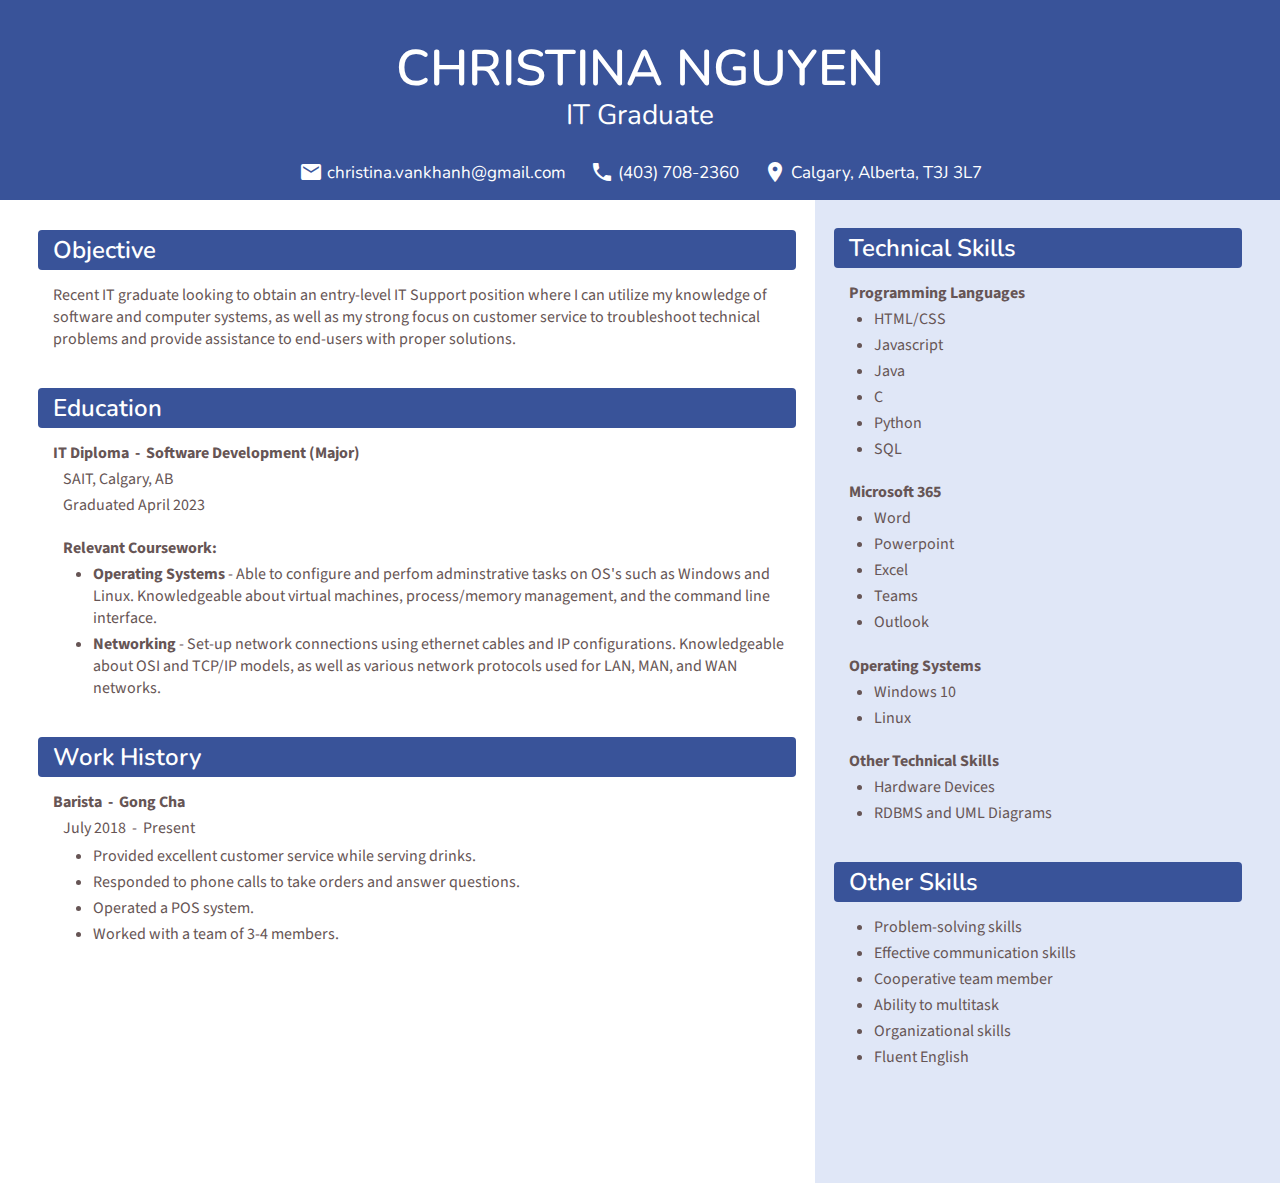
<file: index.html>
<!DOCTYPE html>
<html lang="en-US">
<head>
    <meta charset="UTF-8">
    <meta name="description" content="My Resume">
    <meta name="keywords" content="resume">
    <meta name="author" content="Chris">
    <meta name="viewport" content="width=device-width, initial-scale=1.0">
    <title>Resume</title>
    <link rel="stylesheet" type="text/css" href="styles.css">
    <link href="https://fonts.googleapis.com/css2?family=Source+Sans+Pro:ital,wght@0,300;0,400;0,700;1,300;1,600&display=swap" rel="stylesheet">
    <link href="https://fonts.googleapis.com/css2?family=Nunito:wght@200;400;600;700&display=swap" rel="stylesheet">
    <link rel="stylesheet" href="https://fonts.googleapis.com/icon?family=Material+Icons">
</head>
<body>
    <main>
        <div>
            <div class="big-header wide-container" style="padding-bottom: 16px;">
                <div class="letter-width">
                    <div class="full-flex">
                        <h1>CHRISTINA NGUYEN</h1>
                        <h2>IT Graduate</h2>
                        <span>
                            <i class="material-icons" style="font-size: 24px;">mail</i>
                        </span>
                        <span style="padding-right: 20px;">
                            christina.vankhanh@gmail.com
                        </span>
                        <span>
                            <i class="material-icons" style="font-size: 24px;">phone</i>
                        </span>
                        <span>
                            (403) 708-2360
                        </span>
                        <span style="padding-left: 20px;">
                            <i class="material-icons" style="font-size: 24px;">place</i>
                        </span>
                        <span>
                            Calgary, Alberta, T3J 3L7
                        </span>
                    </div>                
                </div>    
            </div>
            <div class="resume-body wide-container">
                <div class="letter-width">
                    <div class="left-side">
                        <h3 class="indent-first">Objective</h3>
                        <p class="first-line" style="margin-left: 15px;">
                            Recent IT graduate looking to obtain an entry-level IT Support position where I can utilize 
                            my knowledge of software and computer systems, as well as my strong focus on customer service 
                            to troubleshoot technical problems and provide assistance to end-users with proper solutions.
                        </p>
                        <br>
                        <h3 class="indent-first">Education</h3>
                        <h4 class="indent-first first-line">IT Diploma&nbsp; - &nbsp;Software Development (Major)</h4>
                        <p class="indent-second top-margin">SAIT, Calgary, AB</p>
                        <p class="indent-second" style="margin-top: -12px;">Graduated April 2023</p>
                        <!--
                        <br>
                        <h4 class="indent-first first-line">Bachelor of Science in Biology</h4>
                        <p class="indent-second top-margin">University of Calgary, Calgary, AB</p>
                        <p class="indent-second" style="margin-top: -12px;">Completed 2 years towards degree (2016  -2018)</p>
                        <h4 class="indent-second">Relevant Coursework:</h4>
                        <ul class="top-margin" style="margin-left: 15px;">
                            <li>Procured samples of microorganisms from the Bow River.</li>
                            <li>Observed and analyzed laboratory samples.</li>
                            <li>Recorded results and data from laboratory experiments.</li>
                            <li>Familiar with using various lab equipments.</li>
                        </ul>
                        -->
                        <h4 class="indent-second">Relevant Coursework:</h4>
                        <!--
                        <ul class="top-margin" style="margin-left: 15px;">
                            <li><b>Capstone</b> - Worked with a team of 6 to develop a web application
                                that manages inventory and reservations for a local sport rentals company. Individually 
                                respsonsible for creating the front-end using HTML, CSS and React.
                            </li>
                            
                            <li><b>Mobile App</b> - Built a note-taking mobile application for Android devices using Andriod Studio. 
                                Programmed the app in Kotlin.
                            </li>
                            
                            <li><b>Interface Design</b> - Worked with a team of 4 to produce an Adobe XD protoype of a 
                                recipe-sharing mobile application using the principles of UX/UI design.
                            </li>
                        </ul>
                        -->
                        <ul class="top-margin" style="margin-left: 15px;">
                            <li><b>Operating Systems</b> - Able to configure and perfom adminstrative tasks on OS's 
                                such as Windows and Linux. Knowledgeable about virtual machines, 
                                process/memory management, and the command line interface.
                            </li>
                            
                            <li><b>Networking</b> - Set-up network connections using ethernet cables and IP configurations. 
                                Knowledgeable about OSI and TCP/IP models, as well as various network protocols used for LAN, 
                                MAN, and WAN networks.
                            </li>
                        </ul>

                        <br>
                        <h3 class="indent-first">Work History</h3>
                        <h4 class="indent-first first-line">Barista&nbsp; - &nbsp;Gong Cha</h4>
                        <p class="indent-second top-margin">July 2018&nbsp; - &nbsp;Present</p>
                        <ul class="first-line" style="margin-left: 15px;">
                            <li>Provided excellent customer service while serving drinks.</li>
                            <li>Responded to phone calls to take orders and answer questions.</li>
                            <li>Operated a POS system.</li>
                            <li>Worked with a team of 3-4 members.</li>
                        </ul>
                        <br>
                    </div>
                    <div class="right-side">
                        <h3 class="indent-first">Technical Skills</h3>
                        <h4 class="indent-first first-line">Programming Languages</h4>
                        <ul class="top-margin">
                            <li>HTML/CSS</li>
                            <li>Javascript</li>
                            <li>Java</li>
                            <li>C</li>
                            <li>Python</li>
                            <li>SQL</li>
                        </ul>
                        <!--
                        <h4 class="indent-first">Graphics Design</h4>
                        <ul class="top-margin">
                            <li>Adobe XD</li>
                            <li>Figma</li>
                        </ul>
                        -->
                        <h4 class="indent-first">Microsoft 365</h4>
                        <ul class="top-margin">
                            <li>Word</li>
                            <li>Powerpoint</li>
                            <li>Excel</li>
                            <li>Teams</li>
                            <li>Outlook</li>
                        </ul>
                        <h4 class="indent-first">Operating Systems</h4>
                        <ul class="top-margin">
                            <li>Windows 10</li>
                            <li>Linux</li>
                        </ul>
                        <h4 class="indent-first">Other Technical Skills</h4>
                        <ul class="top-margin">
                            <li>Hardware Devices</li>
                            <li>RDBMS and UML Diagrams</li>
                        </ul>
                        <br>
                        <h3 class="indent-first">Other Skills</h3>
                        <ul class="first-line">
                            <li>Problem-solving skills</li>
                            <li>Effective communication skills</li>
                            <li>Cooperative team member</li>
                            <li>Ability to multitask</li>
                            <li>Organizational skills</li>
                            <li>Fluent English</li>
                        </ul>
                    </div>
                </div>
            </div>
    </main>
</body>
</html>
</file>
<file: styles.css>
/* Standard Page Style */
body{
    color: rgb(102, 85, 85);
    font-size: 16px;
    font-family: 'Source Sans Pro', sans-serif;
    text-align: left;
    word-break:normal;
}

/* Theme Colours */
.big-header, h3 {
    /* background-color: #fd6a6a; */
    background-color: #395399;
    color: white;
    font-family: 'Nunito', sans-serif;
}

/* Oversized container (for header color) */
.wide-container {
    margin-left: -8px;
    margin-right: -8px;
    display: flex;
}

/* Letter margins */
.letter-width {
    width: 100%;
    margin-left: 0.4in;
    margin-right: 0.4in;
    display: flex;
}

/* Flex one column */
.full-flex {
    flex:100%;
}

/* Flex two uneven columns */
.left-side {
    flex:65%;
    padding-right: 0.2in;
}

.right-side {
    flex:35%;
    padding-left: 0.2in;
    /* Shade Right Side */
    padding-right: 0.4in;
    margin-right: -0.4in;
    padding-top: 30px;
    margin-top: -32px;
    padding-bottom: 0px;
    margin-bottom: -200px;
    /* background-color: rgba(255, 210, 210, 0.788); */
    background-color: #e0e7f7;
    z-index: -1;
}


/* Resume Header */
.big-header {
    height:fit-content;
    margin-top: -8px;
    text-align: center;
}

h1 {
    font-size: 50px;
    font-weight: 600;
}

h2 {
    font-size: 28px;
    font-weight: normal;
    margin-top: -40px;
    margin-bottom: 20px;
}

/* Contacts Bar */
span {
    font-size: 17px;
}

i {
    transform: translateY(6px);
}


/* Resume body */
.resume-body {
    margin-top: 30px;
}

h3 {
    font-size: 24px;
    font-weight:600;
    padding-top: 4px;
    padding-bottom: 4px;
    margin-top: 0px;
    border-radius: 4px;
}

/* Indentation & Formatting */
h4 {
    margin-bottom: 0px;
}

.top-margin {
    margin-top: 4px;
}

.first-line {
    margin-top: -10px;
}

.indent-first {
    text-indent: 15px;
}

.indent-second {
    text-indent: 25px;
}

li {
    text-indent: 0px;
    margin-bottom: 4px;
    margin-top: 0px;
}
</file>
